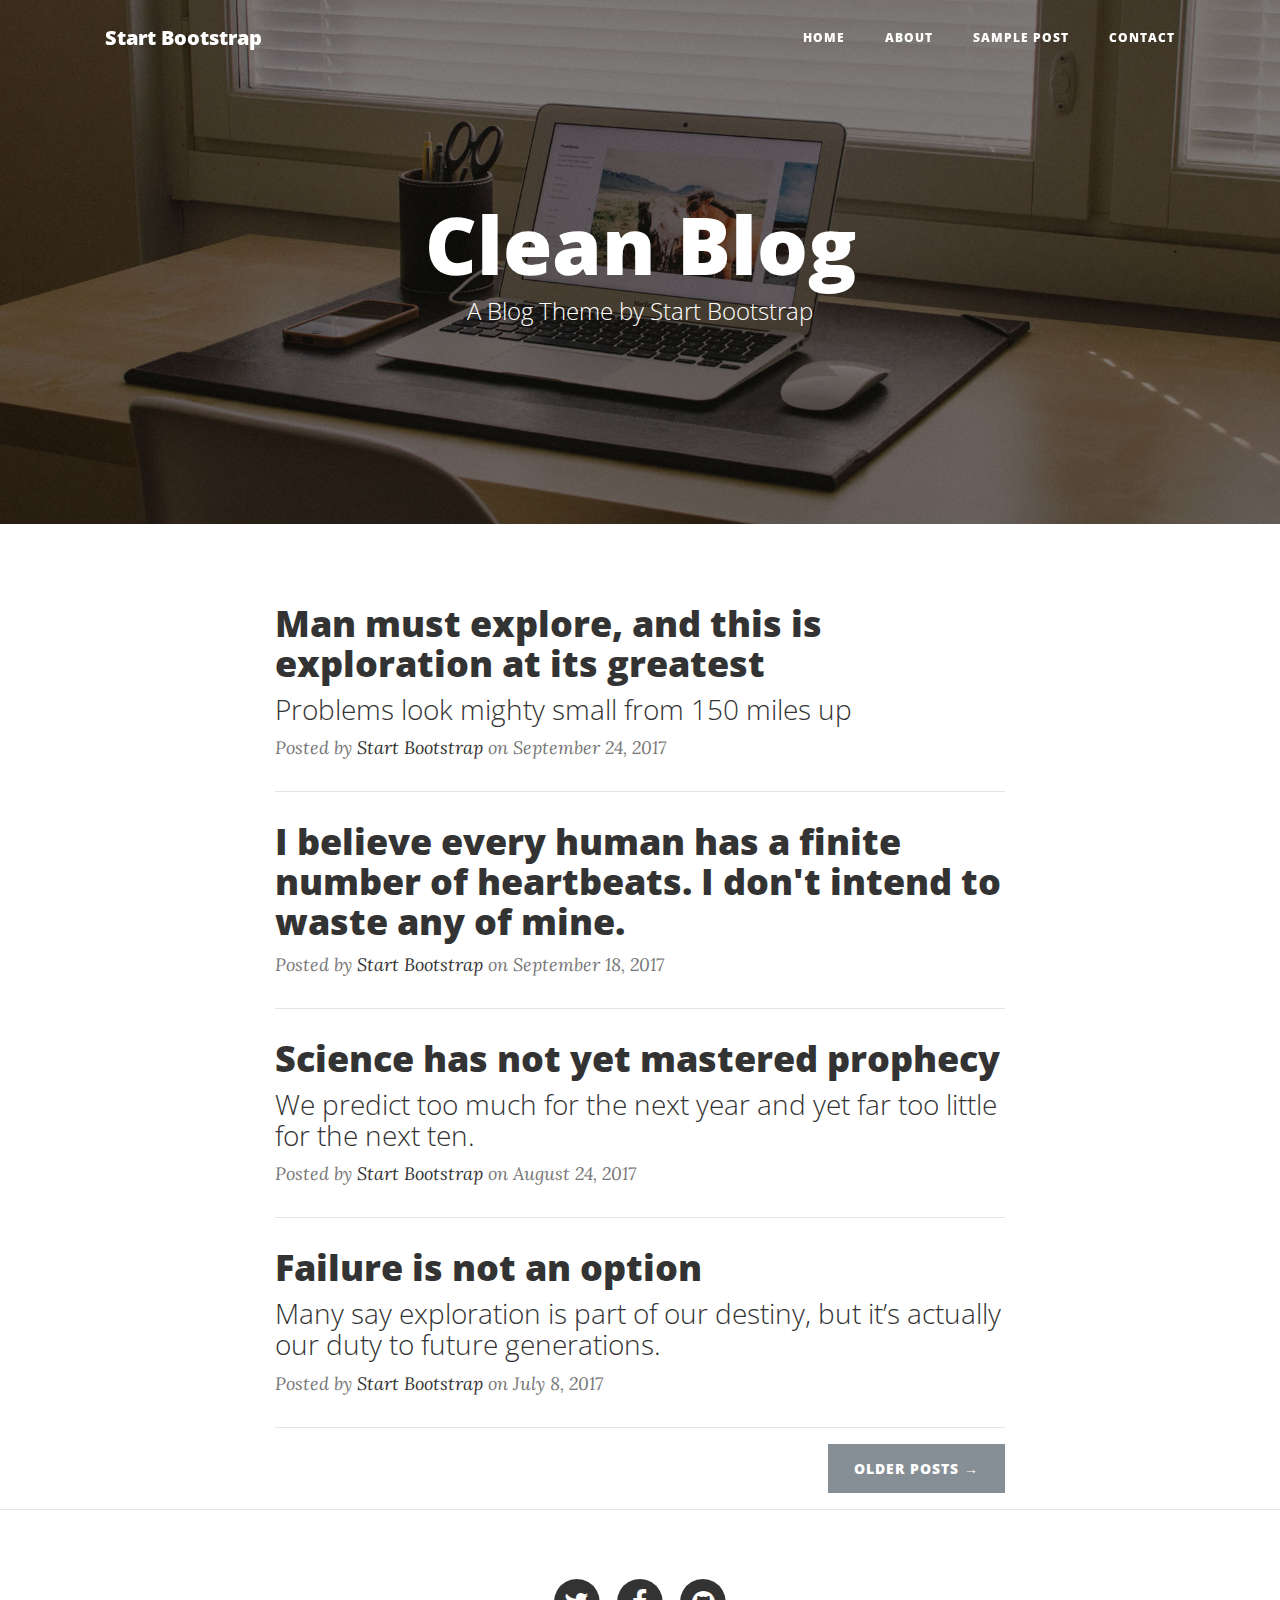
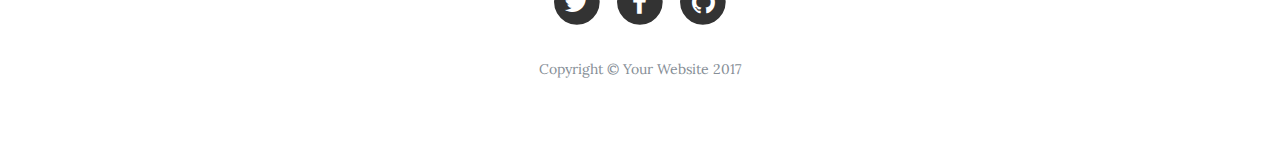
<file: microblog/app/static/original/startbootstrap-clean-blog-gh-pages/index.html>
<!DOCTYPE html>
<html lang="en">

  <head>

    <meta charset="utf-8">
    <meta name="viewport" content="width=device-width, initial-scale=1, shrink-to-fit=no">
    <meta name="description" content="">
    <meta name="author" content="">

    <title>Clean Blog - Start Bootstrap Theme</title>

    <!-- Bootstrap core CSS -->
    <link href="vendor/bootstrap/css/bootstrap.min.css" rel="stylesheet">

    <!-- Custom fonts for this template -->
    <link href="vendor/font-awesome/css/font-awesome.min.css" rel="stylesheet" type="text/css">
    <link href='https://fonts.googleapis.com/css?family=Lora:400,700,400italic,700italic' rel='stylesheet' type='text/css'>
    <link href='https://fonts.googleapis.com/css?family=Open+Sans:300italic,400italic,600italic,700italic,800italic,400,300,600,700,800' rel='stylesheet' type='text/css'>

    <!-- Custom styles for this template -->
    <link href="css/clean-blog.min.css" rel="stylesheet">

  </head>

  <body>

    <!-- Navigation -->
    <nav class="navbar navbar-expand-lg navbar-light fixed-top" id="mainNav">
      <div class="container">
        <a class="navbar-brand" href="index.html">Start Bootstrap</a>
        <button class="navbar-toggler navbar-toggler-right" type="button" data-toggle="collapse" data-target="#navbarResponsive" aria-controls="navbarResponsive" aria-expanded="false" aria-label="Toggle navigation">
          Menu
          <i class="fa fa-bars"></i>
        </button>
        <div class="collapse navbar-collapse" id="navbarResponsive">
          <ul class="navbar-nav ml-auto">
            <li class="nav-item">
              <a class="nav-link" href="index.html">Home</a>
            </li>
            <li class="nav-item">
              <a class="nav-link" href="about.html">About</a>
            </li>
            <li class="nav-item">
              <a class="nav-link" href="post.html">Sample Post</a>
            </li>
            <li class="nav-item">
              <a class="nav-link" href="contact.html">Contact</a>
            </li>
          </ul>
        </div>
      </div>
    </nav>

    <!-- Page Header -->
    <header class="masthead" style="background-image: url('img/home-bg.jpg')">
      <div class="container">
        <div class="row">
          <div class="col-lg-8 col-md-10 mx-auto">
            <div class="site-heading">
              <h1>Clean Blog</h1>
              <span class="subheading">A Blog Theme by Start Bootstrap</span>
            </div>
          </div>
        </div>
      </div>
    </header>

    <!-- Main Content -->
    <div class="container">
      <div class="row">
        <div class="col-lg-8 col-md-10 mx-auto">
          <div class="post-preview">
            <a href="post.html">
              <h2 class="post-title">
                Man must explore, and this is exploration at its greatest
              </h2>
              <h3 class="post-subtitle">
                Problems look mighty small from 150 miles up
              </h3>
            </a>
            <p class="post-meta">Posted by
              <a href="#">Start Bootstrap</a>
              on September 24, 2017</p>
          </div>
          <hr>
          <div class="post-preview">
            <a href="post.html">
              <h2 class="post-title">
                I believe every human has a finite number of heartbeats. I don't intend to waste any of mine.
              </h2>
            </a>
            <p class="post-meta">Posted by
              <a href="#">Start Bootstrap</a>
              on September 18, 2017</p>
          </div>
          <hr>
          <div class="post-preview">
            <a href="post.html">
              <h2 class="post-title">
                Science has not yet mastered prophecy
              </h2>
              <h3 class="post-subtitle">
                We predict too much for the next year and yet far too little for the next ten.
              </h3>
            </a>
            <p class="post-meta">Posted by
              <a href="#">Start Bootstrap</a>
              on August 24, 2017</p>
          </div>
          <hr>
          <div class="post-preview">
            <a href="post.html">
              <h2 class="post-title">
                Failure is not an option
              </h2>
              <h3 class="post-subtitle">
                Many say exploration is part of our destiny, but it’s actually our duty to future generations.
              </h3>
            </a>
            <p class="post-meta">Posted by
              <a href="#">Start Bootstrap</a>
              on July 8, 2017</p>
          </div>
          <hr>
          <!-- Pager -->
          <div class="clearfix">
            <a class="btn btn-secondary float-right" href="#">Older Posts &rarr;</a>
          </div>
        </div>
      </div>
    </div>

    <hr>

    <!-- Footer -->
    <footer>
      <div class="container">
        <div class="row">
          <div class="col-lg-8 col-md-10 mx-auto">
            <ul class="list-inline text-center">
              <li class="list-inline-item">
                <a href="#">
                  <span class="fa-stack fa-lg">
                    <i class="fa fa-circle fa-stack-2x"></i>
                    <i class="fa fa-twitter fa-stack-1x fa-inverse"></i>
                  </span>
                </a>
              </li>
              <li class="list-inline-item">
                <a href="#">
                  <span class="fa-stack fa-lg">
                    <i class="fa fa-circle fa-stack-2x"></i>
                    <i class="fa fa-facebook fa-stack-1x fa-inverse"></i>
                  </span>
                </a>
              </li>
              <li class="list-inline-item">
                <a href="#">
                  <span class="fa-stack fa-lg">
                    <i class="fa fa-circle fa-stack-2x"></i>
                    <i class="fa fa-github fa-stack-1x fa-inverse"></i>
                  </span>
                </a>
              </li>
            </ul>
            <p class="copyright text-muted">Copyright &copy; Your Website 2017</p>
          </div>
        </div>
      </div>
    </footer>

    <!-- Bootstrap core JavaScript -->
    <script src="vendor/jquery/jquery.min.js"></script>
    <script src="vendor/popper/popper.min.js"></script>
    <script src="vendor/bootstrap/js/bootstrap.min.js"></script>

    <!-- Custom scripts for this template -->
    <script src="js/clean-blog.min.js"></script>

  </body>

</html>
</file>
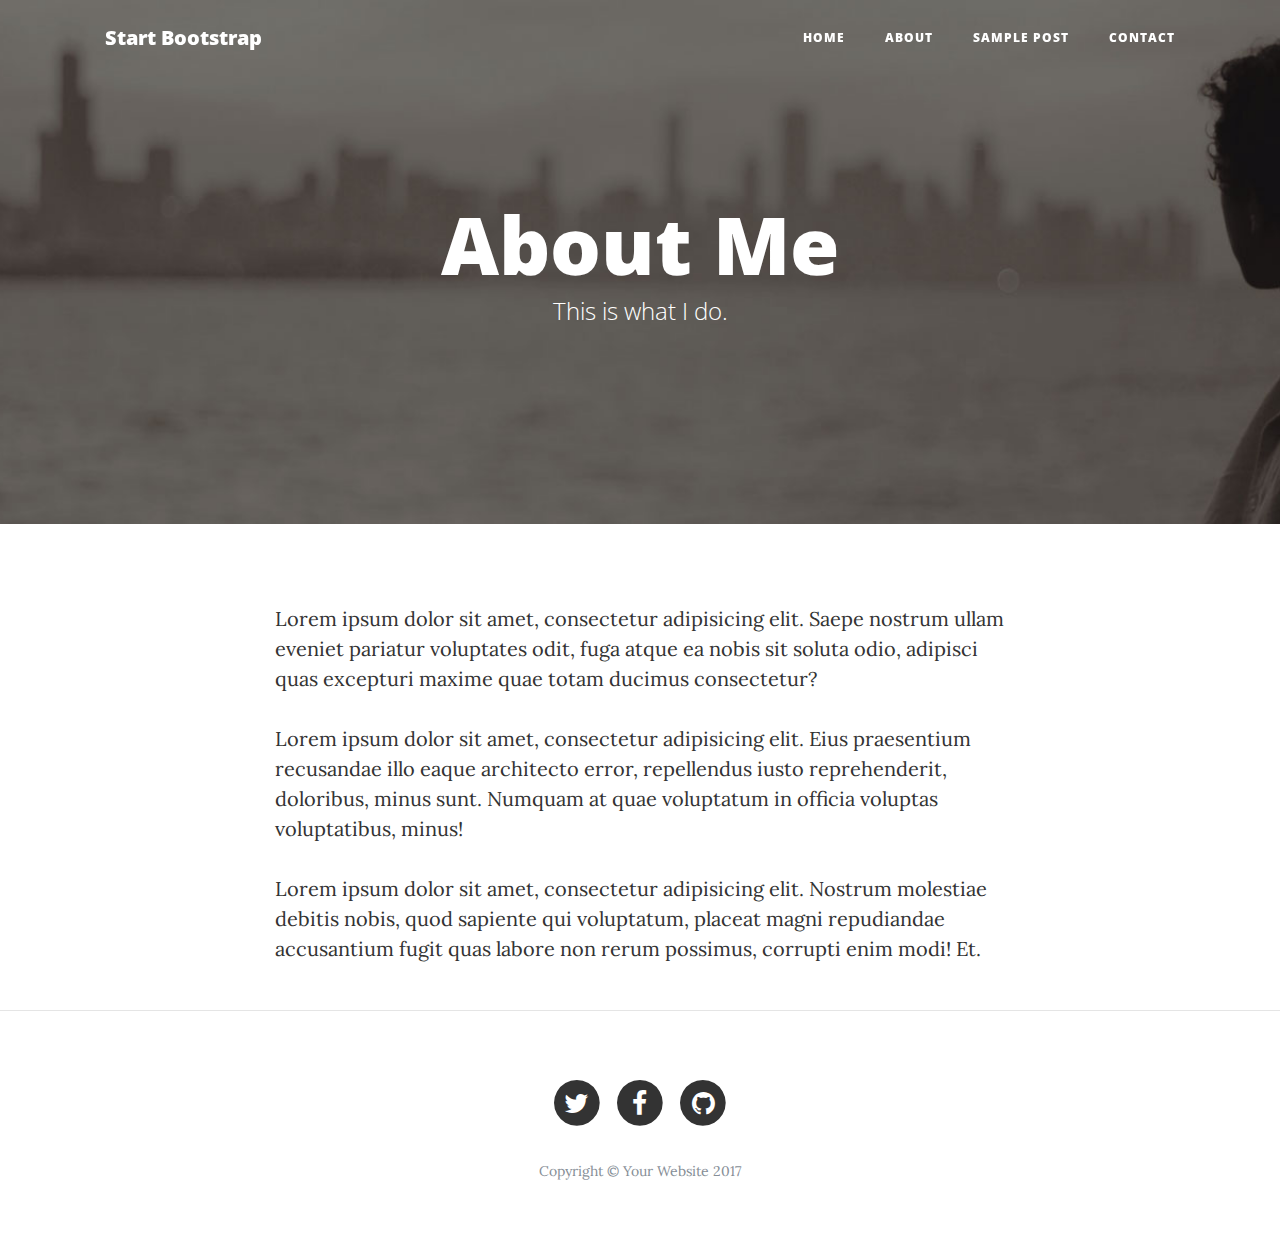
<file: microblog/app/static/original/startbootstrap-clean-blog-gh-pages/about.html>
<!DOCTYPE html>
<html lang="en">

  <head>

    <meta charset="utf-8">
    <meta name="viewport" content="width=device-width, initial-scale=1, shrink-to-fit=no">
    <meta name="description" content="">
    <meta name="author" content="">

    <title>Clean Blog - Start Bootstrap Theme</title>

    <!-- Bootstrap core CSS -->
    <link href="vendor/bootstrap/css/bootstrap.min.css" rel="stylesheet">

    <!-- Custom fonts for this template -->
    <link href="vendor/font-awesome/css/font-awesome.min.css" rel="stylesheet" type="text/css">
    <link href='https://fonts.googleapis.com/css?family=Lora:400,700,400italic,700italic' rel='stylesheet' type='text/css'>
    <link href='https://fonts.googleapis.com/css?family=Open+Sans:300italic,400italic,600italic,700italic,800italic,400,300,600,700,800' rel='stylesheet' type='text/css'>

    <!-- Custom styles for this template -->
    <link href="css/clean-blog.min.css" rel="stylesheet">

  </head>

  <body>

    <!-- Navigation -->
    <nav class="navbar navbar-expand-lg navbar-light fixed-top" id="mainNav">
      <div class="container">
        <a class="navbar-brand" href="index.html">Start Bootstrap</a>
        <button class="navbar-toggler navbar-toggler-right" type="button" data-toggle="collapse" data-target="#navbarResponsive" aria-controls="navbarResponsive" aria-expanded="false" aria-label="Toggle navigation">
          Menu
          <i class="fa fa-bars"></i>
        </button>
        <div class="collapse navbar-collapse" id="navbarResponsive">
          <ul class="navbar-nav ml-auto">
            <li class="nav-item">
              <a class="nav-link" href="index.html">Home</a>
            </li>
            <li class="nav-item">
              <a class="nav-link" href="about.html">About</a>
            </li>
            <li class="nav-item">
              <a class="nav-link" href="post.html">Sample Post</a>
            </li>
            <li class="nav-item">
              <a class="nav-link" href="contact.html">Contact</a>
            </li>
          </ul>
        </div>
      </div>
    </nav>

    <!-- Page Header -->
    <header class="masthead" style="background-image: url('img/about-bg.jpg')">
      <div class="container">
        <div class="row">
          <div class="col-lg-8 col-md-10 mx-auto">
            <div class="page-heading">
              <h1>About Me</h1>
              <span class="subheading">This is what I do.</span>
            </div>
          </div>
        </div>
      </div>
    </header>

    <!-- Main Content -->
    <div class="container">
      <div class="row">
        <div class="col-lg-8 col-md-10 mx-auto">
          <p>Lorem ipsum dolor sit amet, consectetur adipisicing elit. Saepe nostrum ullam eveniet pariatur voluptates odit, fuga atque ea nobis sit soluta odio, adipisci quas excepturi maxime quae totam ducimus consectetur?</p>
          <p>Lorem ipsum dolor sit amet, consectetur adipisicing elit. Eius praesentium recusandae illo eaque architecto error, repellendus iusto reprehenderit, doloribus, minus sunt. Numquam at quae voluptatum in officia voluptas voluptatibus, minus!</p>
          <p>Lorem ipsum dolor sit amet, consectetur adipisicing elit. Nostrum molestiae debitis nobis, quod sapiente qui voluptatum, placeat magni repudiandae accusantium fugit quas labore non rerum possimus, corrupti enim modi! Et.</p>
        </div>
      </div>
    </div>

    <hr>

    <!-- Footer -->
    <footer>
      <div class="container">
        <div class="row">
          <div class="col-lg-8 col-md-10 mx-auto">
            <ul class="list-inline text-center">
              <li class="list-inline-item">
                <a href="#">
                  <span class="fa-stack fa-lg">
                    <i class="fa fa-circle fa-stack-2x"></i>
                    <i class="fa fa-twitter fa-stack-1x fa-inverse"></i>
                  </span>
                </a>
              </li>
              <li class="list-inline-item">
                <a href="#">
                  <span class="fa-stack fa-lg">
                    <i class="fa fa-circle fa-stack-2x"></i>
                    <i class="fa fa-facebook fa-stack-1x fa-inverse"></i>
                  </span>
                </a>
              </li>
              <li class="list-inline-item">
                <a href="#">
                  <span class="fa-stack fa-lg">
                    <i class="fa fa-circle fa-stack-2x"></i>
                    <i class="fa fa-github fa-stack-1x fa-inverse"></i>
                  </span>
                </a>
              </li>
            </ul>
            <p class="copyright text-muted">Copyright &copy; Your Website 2017</p>
          </div>
        </div>
      </div>
    </footer>

    <!-- Bootstrap core JavaScript -->
    <script src="vendor/jquery/jquery.min.js"></script>
    <script src="vendor/popper/popper.min.js"></script>
    <script src="vendor/bootstrap/js/bootstrap.min.js"></script>

    <!-- Custom scripts for this template -->
    <script src="js/clean-blog.min.js"></script>

  </body>

</html>
</file>
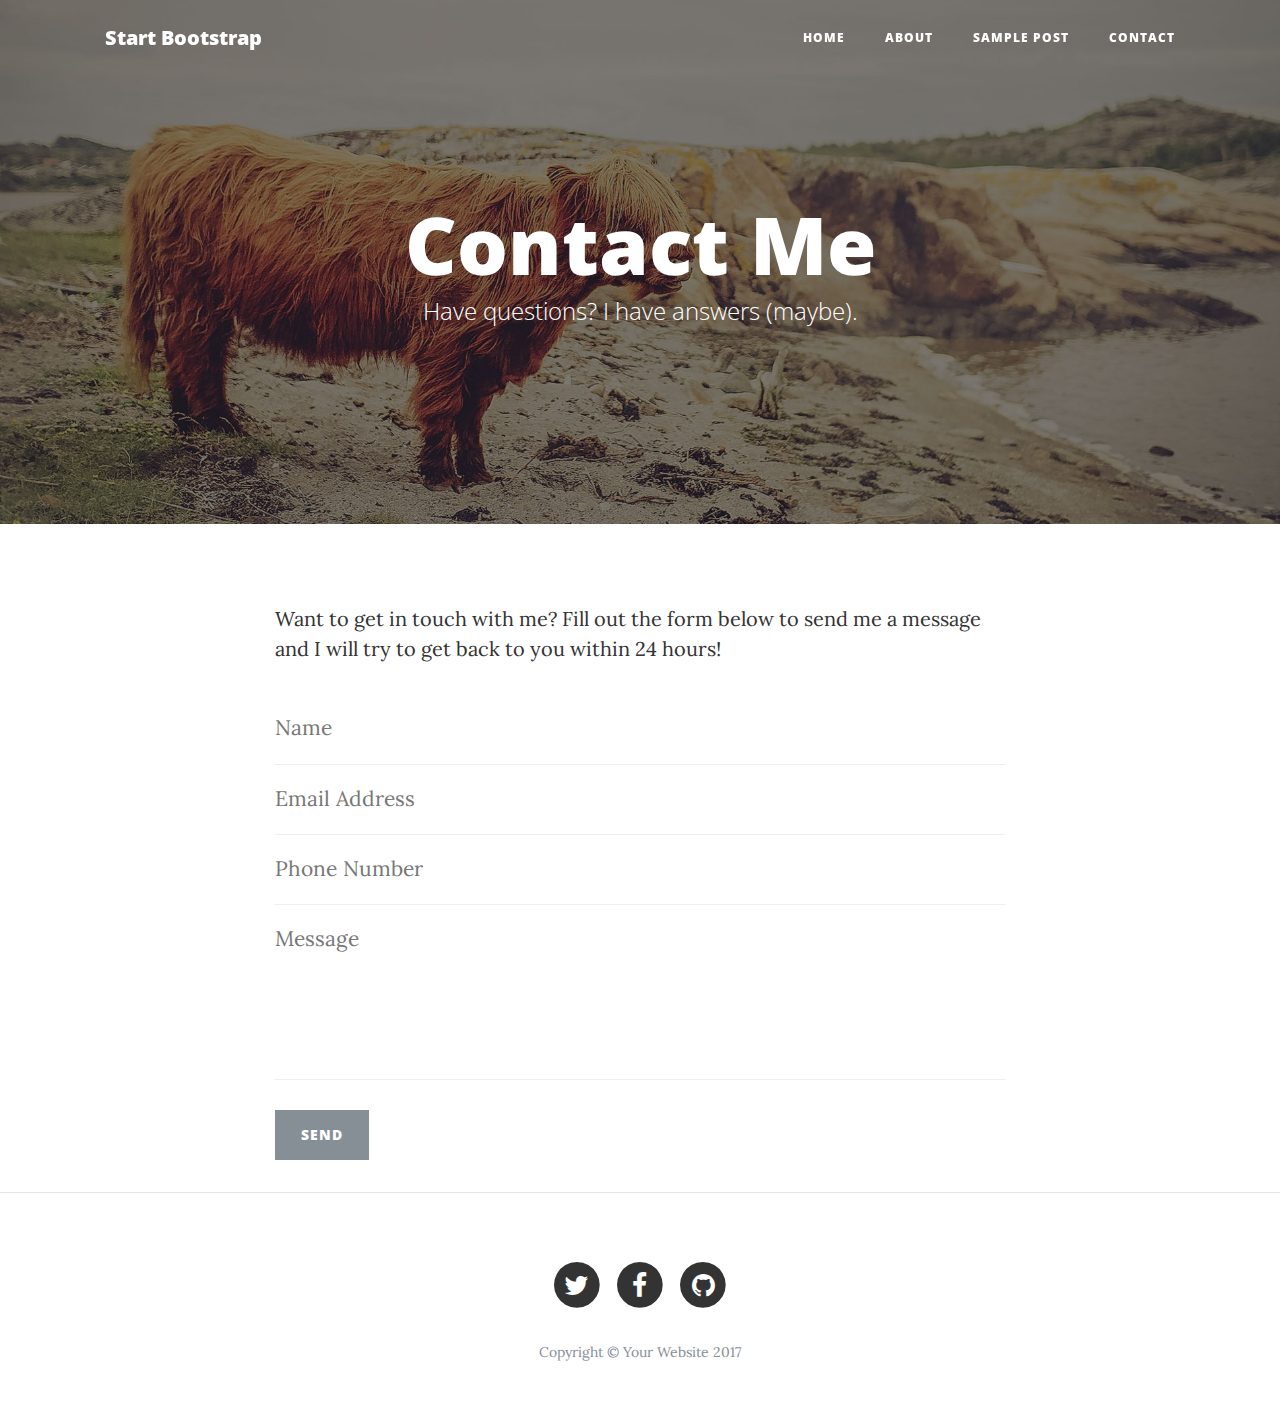
<file: microblog/app/static/original/startbootstrap-clean-blog-gh-pages/contact.html>
<!DOCTYPE html>
<html lang="en">

  <head>

    <meta charset="utf-8">
    <meta name="viewport" content="width=device-width, initial-scale=1, shrink-to-fit=no">
    <meta name="description" content="">
    <meta name="author" content="">

    <title>Clean Blog - Start Bootstrap Theme</title>

    <!-- Bootstrap core CSS -->
    <link href="vendor/bootstrap/css/bootstrap.min.css" rel="stylesheet">

    <!-- Custom fonts for this template -->
    <link href="vendor/font-awesome/css/font-awesome.min.css" rel="stylesheet" type="text/css">
    <link href='https://fonts.googleapis.com/css?family=Lora:400,700,400italic,700italic' rel='stylesheet' type='text/css'>
    <link href='https://fonts.googleapis.com/css?family=Open+Sans:300italic,400italic,600italic,700italic,800italic,400,300,600,700,800' rel='stylesheet' type='text/css'>

    <!-- Custom styles for this template -->
    <link href="css/clean-blog.min.css" rel="stylesheet">

  </head>

  <body>

    <!-- Navigation -->
    <nav class="navbar navbar-expand-lg navbar-light fixed-top" id="mainNav">
      <div class="container">
        <a class="navbar-brand" href="index.html">Start Bootstrap</a>
        <button class="navbar-toggler navbar-toggler-right" type="button" data-toggle="collapse" data-target="#navbarResponsive" aria-controls="navbarResponsive" aria-expanded="false" aria-label="Toggle navigation">
          Menu
          <i class="fa fa-bars"></i>
        </button>
        <div class="collapse navbar-collapse" id="navbarResponsive">
          <ul class="navbar-nav ml-auto">
            <li class="nav-item">
              <a class="nav-link" href="index.html">Home</a>
            </li>
            <li class="nav-item">
              <a class="nav-link" href="about.html">About</a>
            </li>
            <li class="nav-item">
              <a class="nav-link" href="post.html">Sample Post</a>
            </li>
            <li class="nav-item">
              <a class="nav-link" href="contact.html">Contact</a>
            </li>
          </ul>
        </div>
      </div>
    </nav>

    <!-- Page Header -->
    <header class="masthead" style="background-image: url('img/contact-bg.jpg')">
      <div class="container">
        <div class="row">
          <div class="col-lg-8 col-md-10 mx-auto">
            <div class="page-heading">
              <h1>Contact Me</h1>
              <span class="subheading">Have questions? I have answers (maybe).</span>
            </div>
          </div>
        </div>
      </div>
    </header>

    <!-- Main Content -->
    <div class="container">
      <div class="row">
        <div class="col-lg-8 col-md-10 mx-auto">
          <p>Want to get in touch with me? Fill out the form below to send me a message and I will try to get back to you within 24 hours!</p>
          <!-- Contact Form - Enter your email address on line 19 of the mail/contact_me.php file to make this form work. -->
          <!-- WARNING: Some web hosts do not allow emails to be sent through forms to common mail hosts like Gmail or Yahoo. It's recommended that you use a private domain email address! -->
          <!-- NOTE: To use the contact form, your site must be on a live web host with PHP! The form will not work locally! -->
          <form name="sentMessage" id="contactForm" novalidate>
            <div class="control-group">
              <div class="form-group floating-label-form-group controls">
                <label>Name</label>
                <input type="text" class="form-control" placeholder="Name" id="name" required data-validation-required-message="Please enter your name.">
                <p class="help-block text-danger"></p>
              </div>
            </div>
            <div class="control-group">
              <div class="form-group floating-label-form-group controls">
                <label>Email Address</label>
                <input type="email" class="form-control" placeholder="Email Address" id="email" required data-validation-required-message="Please enter your email address.">
                <p class="help-block text-danger"></p>
              </div>
            </div>
            <div class="control-group">
              <div class="form-group col-xs-12 floating-label-form-group controls">
                <label>Phone Number</label>
                <input type="tel" class="form-control" placeholder="Phone Number" id="phone" required data-validation-required-message="Please enter your phone number.">
                <p class="help-block text-danger"></p>
              </div>
            </div>
            <div class="control-group">
              <div class="form-group floating-label-form-group controls">
                <label>Message</label>
                <textarea rows="5" class="form-control" placeholder="Message" id="message" required data-validation-required-message="Please enter a message."></textarea>
                <p class="help-block text-danger"></p>
              </div>
            </div>
            <br>
            <div id="success"></div>
            <div class="form-group">
              <button type="submit" class="btn btn-secondary" id="sendMessageButton">Send</button>
            </div>
          </form>
        </div>
      </div>
    </div>

    <hr>

    <!-- Footer -->
    <footer>
      <div class="container">
        <div class="row">
          <div class="col-lg-8 col-md-10 mx-auto">
            <ul class="list-inline text-center">
              <li class="list-inline-item">
                <a href="#">
                  <span class="fa-stack fa-lg">
                    <i class="fa fa-circle fa-stack-2x"></i>
                    <i class="fa fa-twitter fa-stack-1x fa-inverse"></i>
                  </span>
                </a>
              </li>
              <li class="list-inline-item">
                <a href="#">
                  <span class="fa-stack fa-lg">
                    <i class="fa fa-circle fa-stack-2x"></i>
                    <i class="fa fa-facebook fa-stack-1x fa-inverse"></i>
                  </span>
                </a>
              </li>
              <li class="list-inline-item">
                <a href="#">
                  <span class="fa-stack fa-lg">
                    <i class="fa fa-circle fa-stack-2x"></i>
                    <i class="fa fa-github fa-stack-1x fa-inverse"></i>
                  </span>
                </a>
              </li>
            </ul>
            <p class="copyright text-muted">Copyright &copy; Your Website 2017</p>
          </div>
        </div>
      </div>
    </footer>

    <!-- Bootstrap core JavaScript -->
    <script src="vendor/jquery/jquery.min.js"></script>
    <script src="vendor/popper/popper.min.js"></script>
    <script src="vendor/bootstrap/js/bootstrap.min.js"></script>

    <!-- Contact Form JavaScript -->
    <script src="js/jqBootstrapValidation.js"></script>
    <script src="js/contact_me.js"></script>

    <!-- Custom scripts for this template -->
    <script src="js/clean-blog.min.js"></script>

  </body>

</html>
</file>
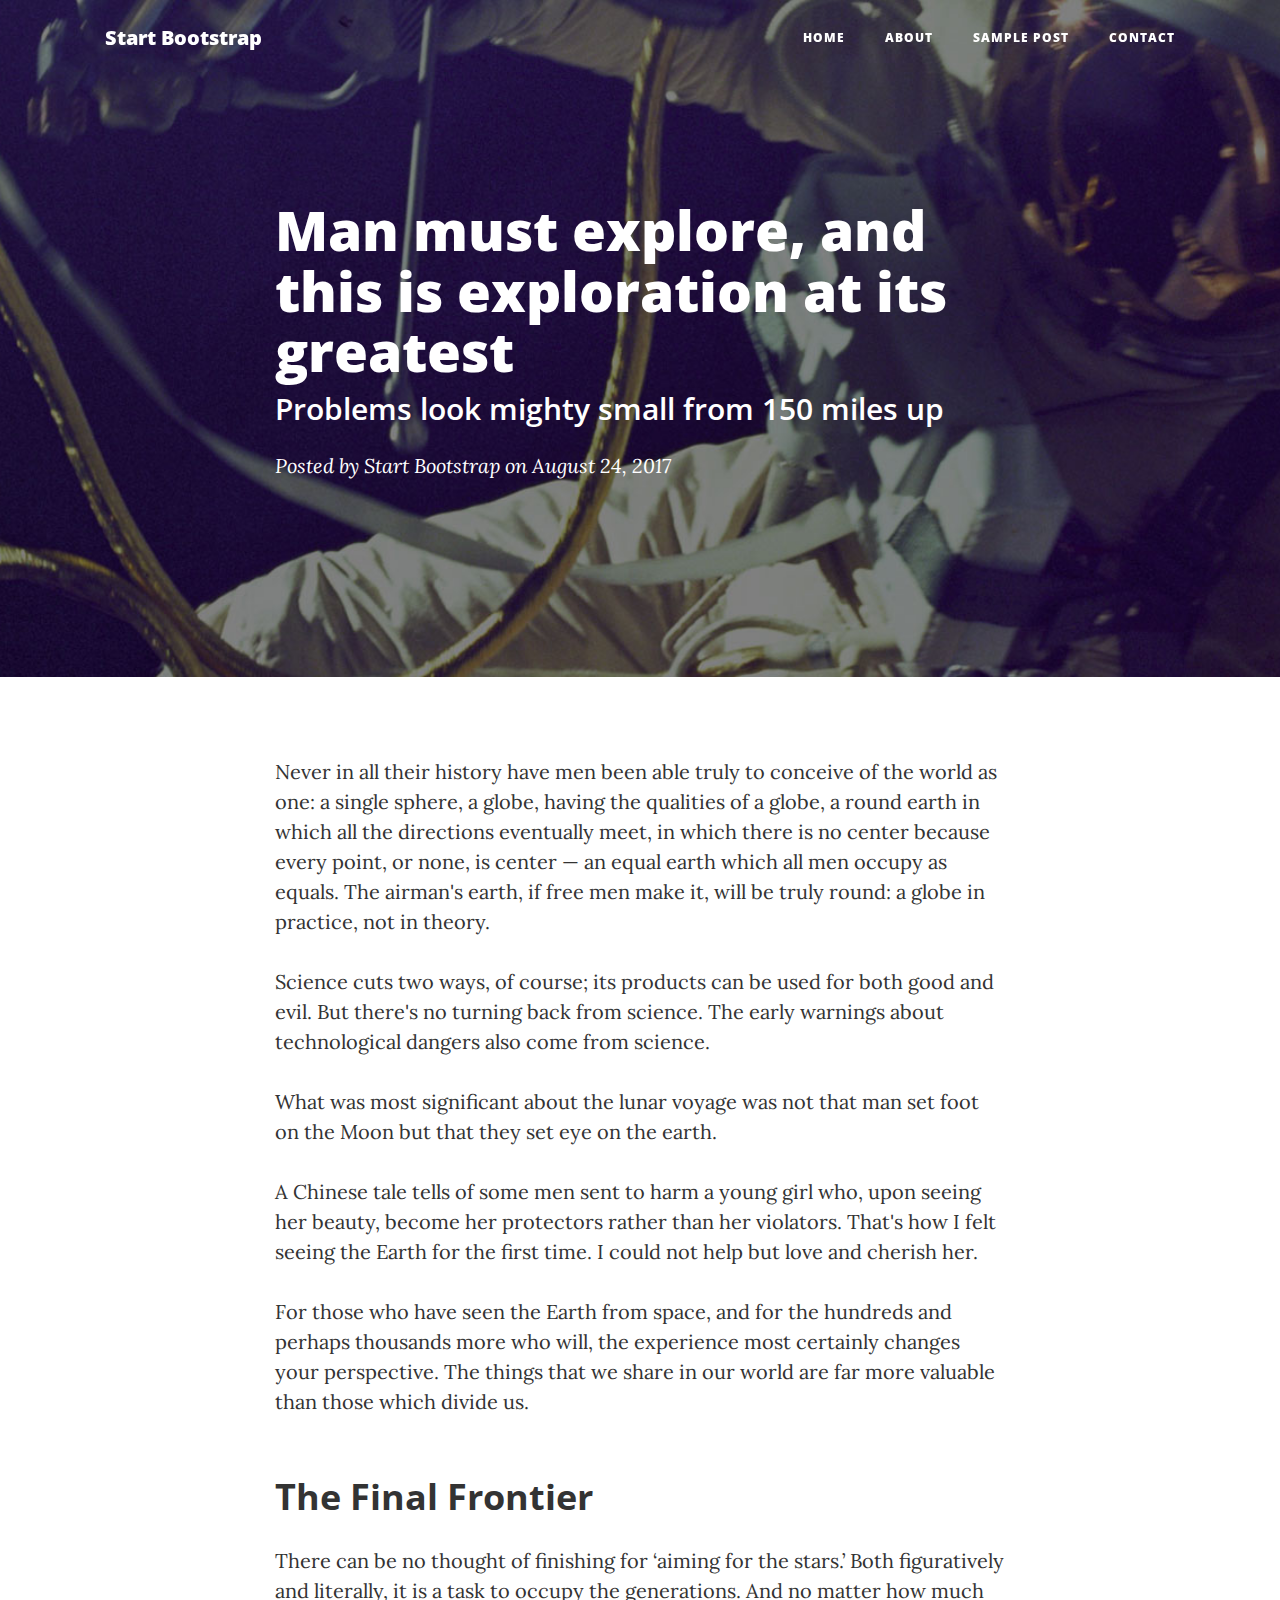
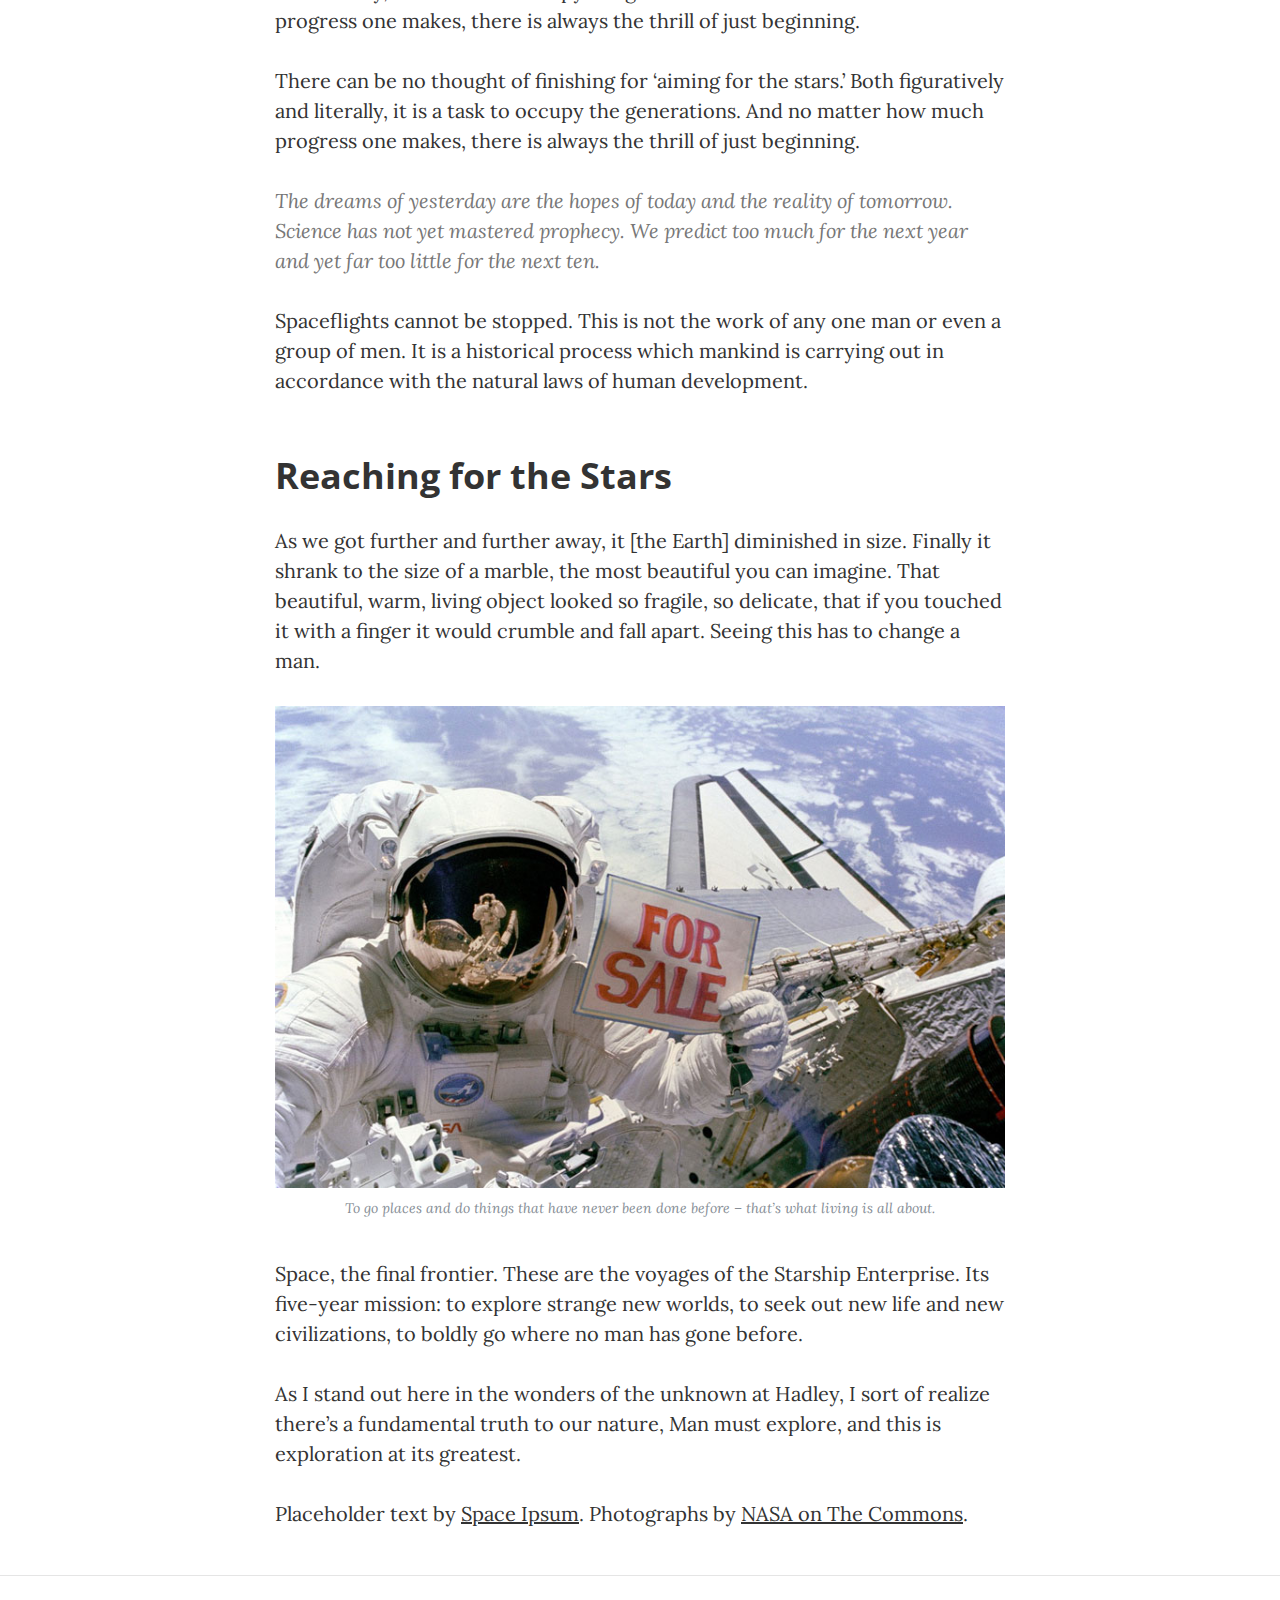
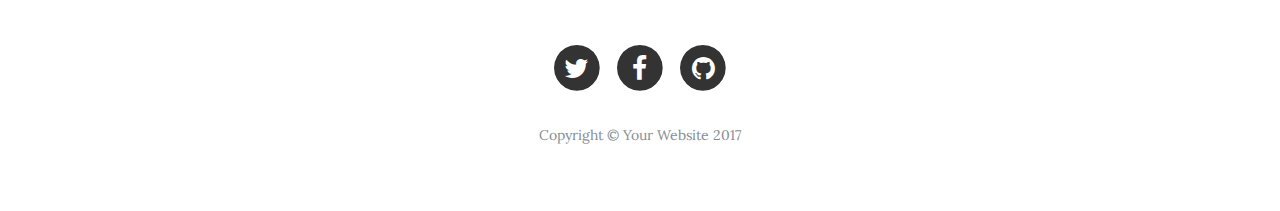
<file: microblog/app/static/original/startbootstrap-clean-blog-gh-pages/post.html>
<!DOCTYPE html>
<html lang="en">

  <head>

    <meta charset="utf-8">
    <meta name="viewport" content="width=device-width, initial-scale=1, shrink-to-fit=no">
    <meta name="description" content="">
    <meta name="author" content="">

    <title>Clean Blog - Start Bootstrap Theme</title>

    <!-- Bootstrap core CSS -->
    <link href="vendor/bootstrap/css/bootstrap.min.css" rel="stylesheet">

    <!-- Custom fonts for this template -->
    <link href="vendor/font-awesome/css/font-awesome.min.css" rel="stylesheet" type="text/css">
    <link href='https://fonts.googleapis.com/css?family=Lora:400,700,400italic,700italic' rel='stylesheet' type='text/css'>
    <link href='https://fonts.googleapis.com/css?family=Open+Sans:300italic,400italic,600italic,700italic,800italic,400,300,600,700,800' rel='stylesheet' type='text/css'>

    <!-- Custom styles for this template -->
    <link href="css/clean-blog.min.css" rel="stylesheet">

  </head>

  <body>

    <!-- Navigation -->
    <nav class="navbar navbar-expand-lg navbar-light fixed-top" id="mainNav">
      <div class="container">
        <a class="navbar-brand" href="index.html">Start Bootstrap</a>
        <button class="navbar-toggler navbar-toggler-right" type="button" data-toggle="collapse" data-target="#navbarResponsive" aria-controls="navbarResponsive" aria-expanded="false" aria-label="Toggle navigation">
          Menu
          <i class="fa fa-bars"></i>
        </button>
        <div class="collapse navbar-collapse" id="navbarResponsive">
          <ul class="navbar-nav ml-auto">
            <li class="nav-item">
              <a class="nav-link" href="index.html">Home</a>
            </li>
            <li class="nav-item">
              <a class="nav-link" href="about.html">About</a>
            </li>
            <li class="nav-item">
              <a class="nav-link" href="post.html">Sample Post</a>
            </li>
            <li class="nav-item">
              <a class="nav-link" href="contact.html">Contact</a>
            </li>
          </ul>
        </div>
      </div>
    </nav>

    <!-- Page Header -->
    <header class="masthead" style="background-image: url('img/post-bg.jpg')">
      <div class="container">
        <div class="row">
          <div class="col-lg-8 col-md-10 mx-auto">
            <div class="post-heading">
              <h1>Man must explore, and this is exploration at its greatest</h1>
              <h2 class="subheading">Problems look mighty small from 150 miles up</h2>
              <span class="meta">Posted by
                <a href="#">Start Bootstrap</a>
                on August 24, 2017</span>
            </div>
          </div>
        </div>
      </div>
    </header>

    <!-- Post Content -->
    <article>
      <div class="container">
        <div class="row">
          <div class="col-lg-8 col-md-10 mx-auto">
            <p>Never in all their history have men been able truly to conceive of the world as one: a single sphere, a globe, having the qualities of a globe, a round earth in which all the directions eventually meet, in which there is no center because every point, or none, is center — an equal earth which all men occupy as equals. The airman's earth, if free men make it, will be truly round: a globe in practice, not in theory.</p>

            <p>Science cuts two ways, of course; its products can be used for both good and evil. But there's no turning back from science. The early warnings about technological dangers also come from science.</p>

            <p>What was most significant about the lunar voyage was not that man set foot on the Moon but that they set eye on the earth.</p>

            <p>A Chinese tale tells of some men sent to harm a young girl who, upon seeing her beauty, become her protectors rather than her violators. That's how I felt seeing the Earth for the first time. I could not help but love and cherish her.</p>

            <p>For those who have seen the Earth from space, and for the hundreds and perhaps thousands more who will, the experience most certainly changes your perspective. The things that we share in our world are far more valuable than those which divide us.</p>

            <h2 class="section-heading">The Final Frontier</h2>

            <p>There can be no thought of finishing for ‘aiming for the stars.’ Both figuratively and literally, it is a task to occupy the generations. And no matter how much progress one makes, there is always the thrill of just beginning.</p>

            <p>There can be no thought of finishing for ‘aiming for the stars.’ Both figuratively and literally, it is a task to occupy the generations. And no matter how much progress one makes, there is always the thrill of just beginning.</p>

            <blockquote class="blockquote">The dreams of yesterday are the hopes of today and the reality of tomorrow. Science has not yet mastered prophecy. We predict too much for the next year and yet far too little for the next ten.</blockquote>

            <p>Spaceflights cannot be stopped. This is not the work of any one man or even a group of men. It is a historical process which mankind is carrying out in accordance with the natural laws of human development.</p>

            <h2 class="section-heading">Reaching for the Stars</h2>

            <p>As we got further and further away, it [the Earth] diminished in size. Finally it shrank to the size of a marble, the most beautiful you can imagine. That beautiful, warm, living object looked so fragile, so delicate, that if you touched it with a finger it would crumble and fall apart. Seeing this has to change a man.</p>

            <a href="#">
              <img class="img-fluid" src="img/post-sample-image.jpg" alt="">
            </a>
            <span class="caption text-muted">To go places and do things that have never been done before – that’s what living is all about.</span>

            <p>Space, the final frontier. These are the voyages of the Starship Enterprise. Its five-year mission: to explore strange new worlds, to seek out new life and new civilizations, to boldly go where no man has gone before.</p>

            <p>As I stand out here in the wonders of the unknown at Hadley, I sort of realize there’s a fundamental truth to our nature, Man must explore, and this is exploration at its greatest.</p>

            <p>Placeholder text by
              <a href="http://spaceipsum.com/">Space Ipsum</a>. Photographs by
              <a href="https://www.flickr.com/photos/nasacommons/">NASA on The Commons</a>.</p>
          </div>
        </div>
      </div>
    </article>

    <hr>

    <!-- Footer -->
    <footer>
      <div class="container">
        <div class="row">
          <div class="col-lg-8 col-md-10 mx-auto">
            <ul class="list-inline text-center">
              <li class="list-inline-item">
                <a href="#">
                  <span class="fa-stack fa-lg">
                    <i class="fa fa-circle fa-stack-2x"></i>
                    <i class="fa fa-twitter fa-stack-1x fa-inverse"></i>
                  </span>
                </a>
              </li>
              <li class="list-inline-item">
                <a href="#">
                  <span class="fa-stack fa-lg">
                    <i class="fa fa-circle fa-stack-2x"></i>
                    <i class="fa fa-facebook fa-stack-1x fa-inverse"></i>
                  </span>
                </a>
              </li>
              <li class="list-inline-item">
                <a href="#">
                  <span class="fa-stack fa-lg">
                    <i class="fa fa-circle fa-stack-2x"></i>
                    <i class="fa fa-github fa-stack-1x fa-inverse"></i>
                  </span>
                </a>
              </li>
            </ul>
            <p class="copyright text-muted">Copyright &copy; Your Website 2017</p>
          </div>
        </div>
      </div>
    </footer>

    <!-- Bootstrap core JavaScript -->
    <script src="vendor/jquery/jquery.min.js"></script>
    <script src="vendor/popper/popper.min.js"></script>
    <script src="vendor/bootstrap/js/bootstrap.min.js"></script>

    <!-- Custom scripts for this template -->
    <script src="js/clean-blog.min.js"></script>

  </body>

</html>
</file>
<file: microblog/app/static/original/startbootstrap-clean-blog-gh-pages/css/clean-blog.min.css>
/*!
 * Start Bootstrap - Clean Blog v4.0.0-beta (https://startbootstrap.com/template-overviews/clean-blog)
 * Copyright 2013-2017 Start Bootstrap
 * Licensed under MIT (https://github.com/BlackrockDigital/startbootstrap-clean-blog/blob/master/LICENSE)
 */body{font-size:20px;color:#333;font-family:Lora,'Times New Roman',serif}p{line-height:1.5;margin:30px 0}p a{text-decoration:underline}h1,h2,h3,h4,h5,h6{font-weight:800;font-family:'Open Sans','Helvetica Neue',Helvetica,Arial,sans-serif}a{color:#333;-webkit-transition:all .2s;-moz-transition:all .2s;transition:all .2s}a:focus,a:hover{color:#0085a1}a img:focus,a img:hover{cursor:zoom-in}blockquote{font-style:italic;color:#777}.section-heading{font-size:36px;font-weight:700;margin-top:60px}.caption{font-size:14px;font-style:italic;display:block;margin:0;padding:10px;text-align:center;border-bottom-right-radius:5px;border-bottom-left-radius:5px}::-moz-selection{color:#fff;background:#0085a1;text-shadow:none}::selection{color:#fff;background:#0085a1;text-shadow:none}img::selection{color:#fff;background:0 0}img::-moz-selection{color:#fff;background:0 0}body{-webkit-tap-highlight-color:#0085a1}#mainNav{position:absolute;border-bottom:1px solid #eee;background-color:#fff;font-family:'Open Sans','Helvetica Neue',Helvetica,Arial,sans-serif}#mainNav .navbar-brand{font-weight:800;color:#777}#mainNav .navbar-toggler{font-size:12px;font-weight:800;padding:13px;text-transform:uppercase;color:#777}#mainNav .navbar-nav>li.nav-item>a{font-size:12px;font-weight:800;letter-spacing:1px;text-transform:uppercase}@media only screen and (min-width:992px){#mainNav{border-bottom:1px solid transparent;background:0 0}#mainNav .navbar-brand{padding:15px 20px;color:#fff}#mainNav .navbar-brand:focus,#mainNav .navbar-brand:hover{color:rgba(255,255,255,.8)}#mainNav .navbar-nav>li.nav-item>a{padding:15px 20px;color:#fff}#mainNav .navbar-nav>li.nav-item>a:focus,#mainNav .navbar-nav>li.nav-item>a:hover{color:rgba(255,255,255,.8)}}@media only screen and (min-width:1170px){#mainNav{-webkit-transition:background-color .2s;-moz-transition:background-color .2s;transition:background-color .2s;-webkit-transform:translate3d(0,0,0);-moz-transform:translate3d(0,0,0);-ms-transform:translate3d(0,0,0);-o-transform:translate3d(0,0,0);transform:translate3d(0,0,0);-webkit-backface-visibility:hidden}#mainNav.is-fixed{position:fixed;top:-77px;-webkit-transition:-webkit-transform .2s;-moz-transition:-moz-transform .2s;transition:transform .2s;border-bottom:1px solid #fff;background-color:rgba(255,255,255,.9)}#mainNav.is-fixed .navbar-brand{color:#333}#mainNav.is-fixed .navbar-brand:focus,#mainNav.is-fixed .navbar-brand:hover{color:#0085a1}#mainNav.is-fixed .navbar-nav>li.nav-item>a{color:#333}#mainNav.is-fixed .navbar-nav>li.nav-item>a:focus,#mainNav.is-fixed .navbar-nav>li.nav-item>a:hover{color:#0085a1}#mainNav.is-visible{-webkit-transform:translate3d(0,100%,0);-moz-transform:translate3d(0,100%,0);-ms-transform:translate3d(0,100%,0);-o-transform:translate3d(0,100%,0);transform:translate3d(0,100%,0)}}header.masthead{margin-bottom:50px;background:no-repeat center center;background-color:#777;background-attachment:scroll;-webkit-background-size:cover;-moz-background-size:cover;-o-background-size:cover;background-size:cover}header.masthead .page-heading,header.masthead .post-heading,header.masthead .site-heading{padding:200px 0 150px;color:#fff}@media only screen and (min-width:768px){header.masthead .page-heading,header.masthead .post-heading,header.masthead .site-heading{padding:200px 0}}header.masthead .page-heading,header.masthead .site-heading{text-align:center}header.masthead .page-heading h1,header.masthead .site-heading h1{font-size:50px;margin-top:0}header.masthead .page-heading .subheading,header.masthead .site-heading .subheading{font-size:24px;font-weight:300;line-height:1.1;display:block;margin:10px 0 0;font-family:'Open Sans','Helvetica Neue',Helvetica,Arial,sans-serif}@media only screen and (min-width:768px){header.masthead .page-heading h1,header.masthead .site-heading h1{font-size:80px}}header.masthead .post-heading h1{font-size:35px}header.masthead .post-heading .meta,header.masthead .post-heading .subheading{line-height:1.1;display:block}header.masthead .post-heading .subheading{font-size:24px;font-weight:600;margin:10px 0 30px;font-family:'Open Sans','Helvetica Neue',Helvetica,Arial,sans-serif}header.masthead .post-heading .meta{font-size:20px;font-weight:300;font-style:italic;font-family:Lora,'Times New Roman',serif}header.masthead .post-heading .meta a{color:#fff}@media only screen and (min-width:768px){header.masthead .post-heading h1{font-size:55px}header.masthead .post-heading .subheading{font-size:30px}}.post-preview>a{color:#333}.post-preview>a:focus,.post-preview>a:hover{text-decoration:none;color:#0085a1}.post-preview>a>.post-title{font-size:30px;margin-top:30px;margin-bottom:10px}.post-preview>a>.post-subtitle{font-weight:300;margin:0 0 10px}.post-preview>.post-meta{font-size:18px;font-style:italic;margin-top:0;color:#777}.post-preview>.post-meta>a{text-decoration:none;color:#333}.post-preview>.post-meta>a:focus,.post-preview>.post-meta>a:hover{text-decoration:underline;color:#0085a1}@media only screen and (min-width:768px){.post-preview>a>.post-title{font-size:36px}}.floating-label-form-group{font-size:14px;position:relative;margin-bottom:0;padding-bottom:.5em;border-bottom:1px solid #eee}.floating-label-form-group input,.floating-label-form-group textarea{font-size:1.5em;position:relative;z-index:1;padding:0;resize:none;border:none;border-radius:0;background:0 0;box-shadow:none!important;font-family:Lora,'Times New Roman',serif}.floating-label-form-group input::-webkit-input-placeholder,.floating-label-form-group textarea::-webkit-input-placeholder{color:#777;font-family:Lora,'Times New Roman',serif}.floating-label-form-group label{font-size:.85em;line-height:1.764705882em;position:relative;z-index:0;top:2em;display:block;margin:0;-webkit-transition:top .3s ease,opacity .3s ease;-moz-transition:top .3s ease,opacity .3s ease;-ms-transition:top .3s ease,opacity .3s ease;transition:top .3s ease,opacity .3s ease;vertical-align:middle;vertical-align:baseline;opacity:0}.floating-label-form-group .help-block{margin:15px 0}.floating-label-form-group-with-value label{top:0;opacity:1}.floating-label-form-group-with-focus label{color:#0085a1}form .form-group:first-child .floating-label-form-group{border-top:1px solid #eee}footer{padding:50px 0 65px}footer .list-inline{margin:0;padding:0}footer .copyright{font-size:14px;margin-bottom:0;text-align:center}.btn{font-size:14px;font-weight:800;padding:15px 25px;letter-spacing:1px;text-transform:uppercase;border-radius:0;font-family:'Open Sans','Helvetica Neue',Helvetica,Arial,sans-serif}.btn-primary{color:#fff;border-color:#0085a1;background-color:#0085a1}.btn-primary.focus,.btn-primary:focus{color:#fff;border-color:#001c22;background-color:#005b6e}.btn-primary:hover{color:#fff;border-color:#005264;background-color:#005b6e}.btn-primary.active,.btn-primary:active,.open>.btn-primary.dropdown-toggle{color:#fff;border-color:#005264;background-color:#005b6e}.btn-primary.active.focus,.btn-primary.active:focus,.btn-primary.active:hover,.btn-primary:active.focus,.btn-primary:active:focus,.btn-primary:active:hover,.open>.btn-primary.dropdown-toggle.focus,.open>.btn-primary.dropdown-toggle:focus,.open>.btn-primary.dropdown-toggle:hover{color:#fff;border-color:#001c22;background-color:#003d4a}.btn-primary.active,.btn-primary:active,.open>.btn-primary.dropdown-toggle{background-image:none}.btn-primary.disabled.focus,.btn-primary.disabled:focus,.btn-primary.disabled:hover,.btn-primary[disabled].focus,.btn-primary[disabled]:focus,.btn-primary[disabled]:hover,fieldset[disabled] .btn-primary.focus,fieldset[disabled] .btn-primary:focus,fieldset[disabled] .btn-primary:hover{border-color:#0085a1;background-color:#0085a1}.btn-primary .badge{color:#0085a1;background-color:#fff}.btn-lg{font-size:16px;padding:25px 35px}.btn-default:focus,.btn-default:hover{color:#fff;border:1px solid #0085a1;background-color:#0085a1}
</file>
